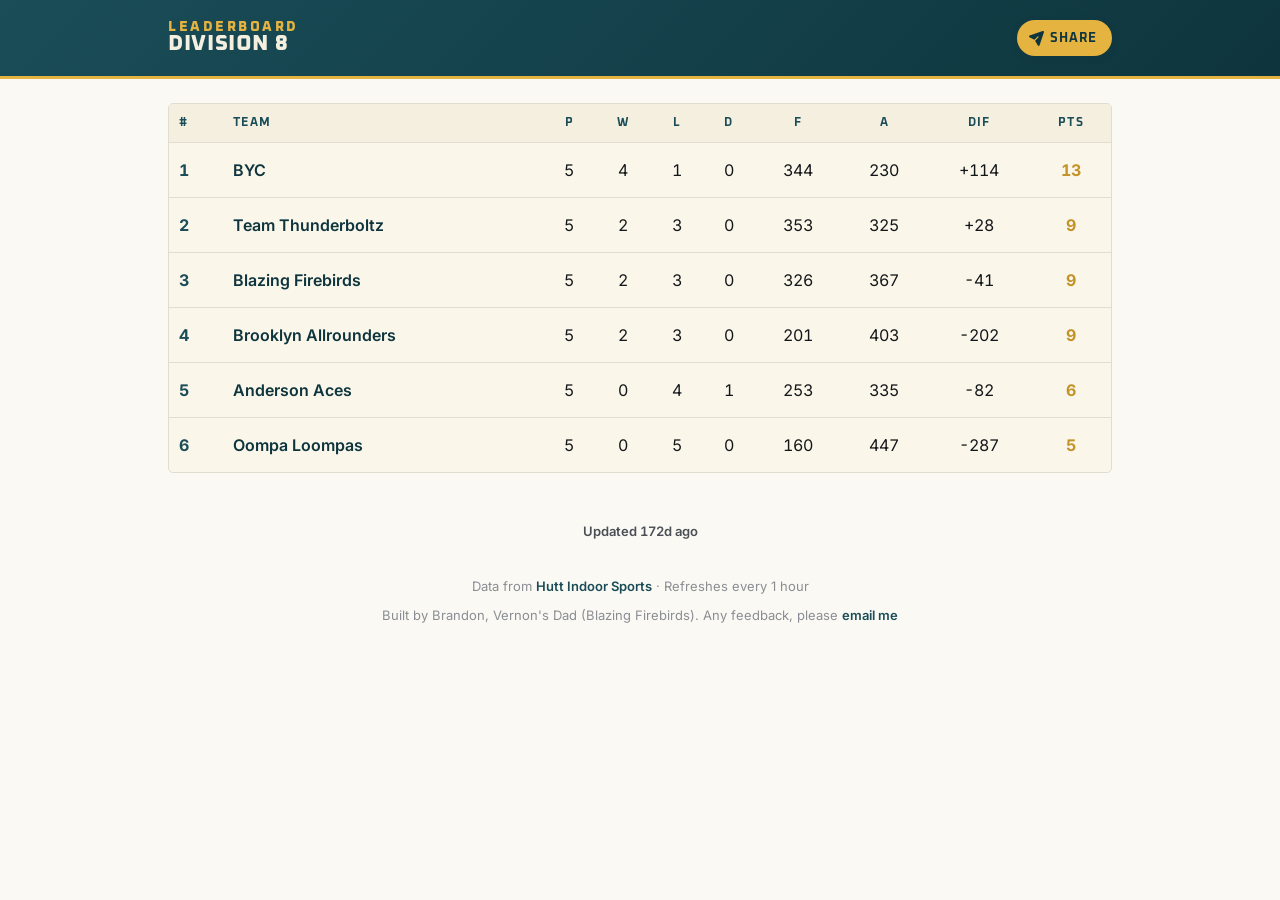
<file: index.html>
<!DOCTYPE html>
<html lang="en">
<head>
  <meta charset="UTF-8">
  <meta name="viewport" content="width=device-width, initial-scale=1, viewport-fit=cover">
  <meta name="robots" content="noindex, nofollow">
  <meta name="theme-color" content="#1A4D58">
  <title>Yorker</title>

  <!-- Google Analytics (GA4). Async; the inline stub queues gtag() calls in
       dataLayer, so calls made before the script arrives (or when an
       ad-blocker eats it) are safe no-ops. send_page_view is OFF — the hash
       router in app.js sends a virtual page_view per route instead, so GA
       sees clean per-screen paths (/standings, /player/vernon, /match/12345)
       rather than one undifferentiated index.html entry. -->
  <script async src="https://www.googletagmanager.com/gtag/js?id=G-W41MB519P8"></script>
  <script>
    window.dataLayer = window.dataLayer || [];
    function gtag(){dataLayer.push(arguments);}
    gtag('js', new Date());
    gtag('config', 'G-W41MB519P8', { send_page_view: false });
  </script>

  <!-- Link-preview card. Read by iMessage / WhatsApp / Slack / etc., which
       fetch the base URL only: they ignore the #hash and don't run our JS, so
       this is ONE static card shared by every link. The page-specific title
       (player name, "Team A vs Team B", etc.) travels in the share text that
       app.js sets when the share button is tapped. -->
  <meta property="og:type" content="website">
  <meta property="og:site_name" content="Yorker">
  <meta property="og:title" content="Yorker — Indoor Cricket">
  <meta property="og:description" content="Live fixtures, results, the Division 8 ladder and player stats — Hutt Indoor Sports.">
  <meta property="og:image" content="https://yorker.app/og-image.png">
  <meta property="og:image:width" content="1200">
  <meta property="og:image:height" content="1200">
  <meta property="og:image:alt" content="Yorker — a gold cricket ball on a teal tile">
  <meta property="og:url" content="https://yorker.app/">
  <meta name="twitter:card" content="summary">
  <meta name="twitter:title" content="Yorker — Indoor Cricket">
  <meta name="twitter:description" content="Live fixtures, results, the Division 8 ladder and player stats — Hutt Indoor Sports.">
  <meta name="twitter:image" content="https://yorker.app/og-image.png">

  <!-- PWA -->
  <link rel="manifest" href="manifest.webmanifest">
  <link rel="icon" type="image/svg+xml" href="icon.svg">
  <link rel="apple-touch-icon" href="icon.svg">
  <meta name="apple-mobile-web-app-capable" content="yes">
  <meta name="apple-mobile-web-app-status-bar-style" content="black-translucent">
  <meta name="apple-mobile-web-app-title" content="Yorker">
  <meta name="mobile-web-app-capable" content="yes">

  <!-- iOS PWA launch screens: a centred gold ball on brand teal (matching the
       app icon) so the installed app's launch screen is branded instead of a
       blank white frame. One PNG per iPhone resolution (portrait); generated by
       assets/gen-splash.js. -->
  <link rel="apple-touch-startup-image" media="(device-width: 375px) and (device-height: 667px) and (-webkit-device-pixel-ratio: 2) and (orientation: portrait)" href="splash/apple-splash-750-1334.png">
  <link rel="apple-touch-startup-image" media="(device-width: 414px) and (device-height: 736px) and (-webkit-device-pixel-ratio: 3) and (orientation: portrait)" href="splash/apple-splash-1242-2208.png">
  <link rel="apple-touch-startup-image" media="(device-width: 375px) and (device-height: 812px) and (-webkit-device-pixel-ratio: 3) and (orientation: portrait)" href="splash/apple-splash-1125-2436.png">
  <link rel="apple-touch-startup-image" media="(device-width: 414px) and (device-height: 896px) and (-webkit-device-pixel-ratio: 2) and (orientation: portrait)" href="splash/apple-splash-828-1792.png">
  <link rel="apple-touch-startup-image" media="(device-width: 414px) and (device-height: 896px) and (-webkit-device-pixel-ratio: 3) and (orientation: portrait)" href="splash/apple-splash-1242-2688.png">
  <link rel="apple-touch-startup-image" media="(device-width: 390px) and (device-height: 844px) and (-webkit-device-pixel-ratio: 3) and (orientation: portrait)" href="splash/apple-splash-1170-2532.png">
  <link rel="apple-touch-startup-image" media="(device-width: 428px) and (device-height: 926px) and (-webkit-device-pixel-ratio: 3) and (orientation: portrait)" href="splash/apple-splash-1284-2778.png">
  <link rel="apple-touch-startup-image" media="(device-width: 393px) and (device-height: 852px) and (-webkit-device-pixel-ratio: 3) and (orientation: portrait)" href="splash/apple-splash-1179-2556.png">
  <link rel="apple-touch-startup-image" media="(device-width: 430px) and (device-height: 932px) and (-webkit-device-pixel-ratio: 3) and (orientation: portrait)" href="splash/apple-splash-1290-2796.png">
  <link rel="apple-touch-startup-image" media="(device-width: 402px) and (device-height: 874px) and (-webkit-device-pixel-ratio: 3) and (orientation: portrait)" href="splash/apple-splash-1206-2622.png">
  <link rel="apple-touch-startup-image" media="(device-width: 440px) and (device-height: 956px) and (-webkit-device-pixel-ratio: 3) and (orientation: portrait)" href="splash/apple-splash-1320-2868.png">

  <link rel="preconnect" href="https://fonts.googleapis.com">
  <link rel="preconnect" href="https://fonts.gstatic.com" crossorigin>
  <!-- Load web fonts WITHOUT blocking first paint. The cross-origin Fonts CSS
       isn't in the service-worker cache, so as a render-blocking <link> it had to
       be fetched from the network before the first paint — that's the ~1s white
       screen on a PWA cold launch. media="print" makes it non-blocking; onload
       flips it to all. The page paints instantly in the system-font fallback and
       Oxanium/Inter swap in (font-display:swap). -->
  <link rel="stylesheet" media="print" onload="this.media='all'"
        href="https://fonts.googleapis.com/css2?family=Oxanium:wght@500;600;700;800&family=Inter:wght@400;500;600;700&display=swap">
  <noscript>
    <link rel="stylesheet"
          href="https://fonts.googleapis.com/css2?family=Oxanium:wght@500;600;700;800&family=Inter:wght@400;500;600;700&display=swap">
  </noscript>
  <!-- Mark the installed standalone PWA before first paint so style.css can give
       the locked app-shell the full-screen height. Without this the shell stops
       at the iOS home-indicator inset and the body background paints a cream band
       there. iOS never matches @media(display-mode:standalone), so
       navigator.standalone is the reliable signal. -->
  <script>
    if(navigator.standalone===true||matchMedia('(display-mode: standalone)').matches){
      document.documentElement.classList.add('pwa-standalone');
      // Preload the exact startup PNG for this device. The overlay uses it as its
      // background-image so the iOS cross-dissolve blends two pixel-identical images
      // → no ghost. PNG filename mirrors assets/gen-splash.js: W×H in physical px.
      var _dpr=window.devicePixelRatio||1;
      var _splashSrc='splash/apple-splash-'+Math.round(screen.width*_dpr)+'-'+Math.round(screen.height*_dpr)+'.png';
      var _pl=document.createElement('link');_pl.rel='preload';_pl.as='image';_pl.href=_splashSrc;
      document.head.appendChild(_pl);
      window._splashSrc=_splashSrc;
    }
  </script>
  <!-- Critical first-paint colours so a PWA cold launch shows the branded shell
       (teal header on cream) the instant the WebView paints — not a white flash —
       even before style.css applies. style.css then takes over with the full
       gradient/layout. -->
  <style>
    html, body { margin: 0; background: #FBF9F3; }
    .header { background: #1A4D58; }
    /* In-app launch splash — installed PWA only. Picks up seamlessly from the
       native iOS launch image (gold ball on teal), holds ~2s, then a small
       script fades it out to reveal the app. Hidden entirely in a browser.
       The head script preloads the exact startup PNG for this device and sets
       it as background-image so the iOS cross-dissolve blends two pixel-identical
       images → zero ghost. The CSS gradient + inline SVG are fallback for any
       device size not covered by a PNG.
       Explicit width/height over-constrain inset:0 (right/bottom ignored, CSS2
       §10.3.7) because in iOS standalone the fixed ICB can stop short of the
       physical screen — 100vh is the full screen (same fix as the app shell). */
    #splash { position: fixed; inset: 0; width: 100vw; height: 100vh; z-index: 9999; display: none;
      background: radial-gradient(circle 95vw at 50% 46%, #16474F 0%, #0E353D 100%);
      background-size: cover; background-position: center;
      transition: opacity 0.6s ease; }
    html.pwa-standalone #splash { display: block; }
    #splash svg { position: absolute; left: 50%; top: 46%; transform: translate(-50%, -50%);
      width: 34.5%; max-width: 240px; height: auto; }
    #splash.is-hidden { opacity: 0; pointer-events: none; }
  </style>
  <link rel="stylesheet" href="style.css">
</head>
<body>
  <div id="splash" aria-hidden="true">
    <svg viewBox="0 0 91 91" xmlns="http://www.w3.org/2000/svg">
      <defs>
        <radialGradient id="splashBall" cx="0.36" cy="0.3" r="0.85">
          <stop offset="0" stop-color="#F9DA72"/>
          <stop offset="0.55" stop-color="#E5B340"/>
          <stop offset="1" stop-color="#B9831D"/>
        </radialGradient>
      </defs>
      <path fill="url(#splashBall)" fill-rule="evenodd" clip-rule="evenodd" d="M84.7274 23.1063C63.6884 42.5513 44.1924 63.6263 26.2234 86.3173C42.9574 94.0595 63.4574 91.0361 77.2464 77.247C91.9064 62.591 94.3989 40.3453 84.7274 23.1063ZM78.2899 14.3211C55.9779 33.8291 34.6609 56.8831 17.0279 80.6331C19.0474 82.2464 21.1763 83.6604 23.3795 84.8792C41.6915 61.6992 61.5865 40.1952 83.0705 20.3872C82.715 19.8442 82.3439 19.3091 81.9611 18.7778C81.4181 19.2504 80.8791 19.727 80.3361 20.2075C79.6916 20.7817 78.7033 20.7192 78.133 20.0747C77.5627 19.4301 77.6213 18.4458 78.2658 17.8716C78.8557 17.3481 79.4494 16.8247 80.0431 16.3052C79.4845 15.6333 78.8954 14.9696 78.2899 14.3211ZM22.7899 77.3371C22.1532 78.1691 21.5165 78.9973 20.8876 79.8293C20.3681 80.5168 20.5009 81.4973 21.1884 82.0168C21.8759 82.5363 22.8564 82.3996 23.3759 81.7121C24.0009 80.8879 24.6298 80.0637 25.2626 79.2433C25.786 78.5597 25.661 77.5792 24.9774 77.0558C24.2977 76.5284 23.3133 76.6574 22.7899 77.3371ZM70.0709 7.39907C47.6609 26.3291 26.8009 49.0241 9.4419 72.8791L9.42237 72.9064C10.5904 74.4142 11.8638 75.8634 13.2466 77.2462C13.7075 77.7072 14.1763 78.1564 14.6528 78.5939C32.3478 54.7929 53.7118 31.6879 76.0748 12.1099C75.6021 11.6724 75.1177 11.2427 74.6295 10.8247C74.5396 11.0708 74.3873 11.2974 74.1724 11.4771C73.3834 12.145 72.5982 12.8169 71.8091 13.4927C71.1568 14.0552 70.1724 13.9809 69.6099 13.3286C69.0474 12.6763 69.1217 11.6919 69.774 11.1294C70.567 10.4458 71.3638 9.7661 72.1607 9.0942C72.2115 9.05123 72.2623 9.01217 72.3209 8.97311C71.5826 8.42233 70.8326 7.89907 70.0709 7.39907ZM14.3329 70.6331C13.7079 71.469 13.0829 72.3089 12.4618 73.1487C11.9501 73.8401 12.0985 74.8206 12.7899 75.3284C13.4852 75.8401 14.4618 75.6956 14.9735 75.0003C15.5868 74.1682 16.2079 73.3361 16.829 72.508C17.3486 71.8166 17.2079 70.8401 16.5165 70.3245C15.829 69.8049 14.8485 69.9456 14.3329 70.6331ZM28.6059 69.9573C27.9497 70.7698 27.2973 71.5862 26.6489 72.4026C26.1137 73.0745 26.227 74.0588 26.8989 74.594C27.5747 75.1292 28.5591 75.0159 29.0942 74.344C29.7387 73.5315 30.3833 72.7229 31.0356 71.9182C31.5786 71.2463 31.4692 70.262 30.8012 69.7229C30.1294 69.1799 29.1489 69.2854 28.6059 69.9573ZM7.5079 70.2346C24.6879 46.7616 45.2149 24.4296 67.2539 5.69163C50.0349 -3.89037 27.8669 -1.37477 13.2459 13.2463C-2.2341 28.7263 -4.1448 52.6646 7.5079 70.2346ZM20.0699 63.1838C19.4215 64.0041 18.7769 64.8283 18.1363 65.6526C17.609 66.3323 17.7301 67.3128 18.4097 67.8401C19.0933 68.3714 20.0738 68.2464 20.6011 67.5667C21.2379 66.7503 21.8745 65.9339 22.5191 65.1175C23.0504 64.4417 22.9371 63.4613 22.2613 62.9261C21.5856 62.3948 20.6011 62.5081 20.0699 63.1838ZM34.5859 62.7073C33.914 63.5081 33.2421 64.3089 32.5742 65.1096C32.0234 65.7697 32.1133 66.7541 32.7773 67.3049C33.4414 67.8557 34.4257 67.7658 34.9765 67.1018C35.6367 66.3088 36.3046 65.512 36.9726 64.719C37.5273 64.0627 37.4453 63.0745 36.7851 62.5198C36.1289 61.9651 35.1406 62.0471 34.5859 62.7073ZM25.9843 55.8792C25.3163 56.6839 24.6523 57.4886 23.9921 58.2972C23.4491 58.9651 23.5468 59.9495 24.2148 60.4925C24.8827 61.0393 25.8632 60.9378 26.4101 60.2698C27.0663 59.469 27.7226 58.6682 28.3867 57.8714C28.9374 57.2074 28.8437 56.223 28.1796 55.6722C27.5195 55.1214 26.5351 55.2151 25.9843 55.8792ZM40.7223 55.5901C40.0348 56.3753 39.3434 57.1604 38.6598 57.9495C38.0973 58.598 38.1637 59.5862 38.8161 60.1487C39.4645 60.7151 40.4528 60.6448 41.0153 59.9964C41.6949 59.2151 42.3786 58.4339 43.0661 57.6526C43.6364 57.008 43.5739 56.0237 42.9254 55.4534C42.277 54.8831 41.2926 54.9456 40.7223 55.5901ZM32.0739 48.719C31.3864 49.5042 30.7028 50.2932 30.027 51.0862C29.4645 51.7425 29.5387 52.7268 30.195 53.2893C30.8473 53.8479 31.8356 53.7737 32.3942 53.1213C33.07 52.3323 33.7458 51.551 34.4294 50.7658C34.9919 50.1174 34.9255 49.1291 34.277 48.5666C33.6247 48.0002 32.6403 48.0667 32.0739 48.719ZM47.0119 48.6096C46.3049 49.3753 45.6017 50.1487 44.8986 50.9221C44.3205 51.5589 44.3674 52.5471 45.0041 53.1252C45.6447 53.7034 46.633 53.6565 47.2111 53.0198C47.9064 52.2502 48.6056 51.4846 49.3088 50.719C49.8908 50.0862 49.8478 49.0979 49.215 48.5159C48.5822 47.9339 47.5939 47.9729 47.0119 48.6096ZM53.4455 41.7619C52.7228 42.5119 52.0002 43.2697 51.2853 44.0275C50.6916 44.6525 50.7189 45.6408 51.3439 46.2345C51.9689 46.8244 52.9572 46.797 53.5509 46.172C54.2618 45.4181 54.9806 44.6681 55.6954 43.922C56.2931 43.297 56.2735 42.3126 55.6524 41.715C55.0274 41.1174 54.0392 41.1408 53.4455 41.7619ZM38.3365 41.7033C37.6295 42.4768 36.9303 43.2502 36.231 44.0236C35.6529 44.6643 35.7037 45.6525 36.3482 46.2306C36.9849 46.8049 37.9732 46.7541 38.5513 46.1134C39.2427 45.3439 39.938 44.5744 40.6372 43.8088C41.2192 43.1759 41.1763 42.1876 40.5395 41.6056C39.9028 41.0236 38.9146 41.0705 38.3365 41.7033ZM60.0245 35.051C59.2862 35.7893 58.5479 36.5276 57.8136 37.2698C57.2081 37.8831 57.2159 38.8714 57.8292 39.4768C58.4425 40.0822 59.4308 40.0745 60.0362 39.4651C60.7628 38.7268 61.4932 37.9924 62.2276 37.2581C62.837 36.6527 62.837 35.6604 62.2315 35.0511C61.6222 34.4417 60.6338 34.4417 60.0245 35.051ZM44.7665 34.844C44.0399 35.5979 43.3212 36.3557 42.6063 37.1135C42.0126 37.7385 42.0399 38.7307 42.6649 39.3205C43.2938 39.9143 44.2821 39.883 44.8719 39.258C45.5828 38.5041 46.2977 37.7541 47.0164 37.008C47.6141 36.3869 47.5945 35.3986 46.9734 34.801C46.3523 34.2073 45.3602 34.2229 44.7665 34.844ZM66.7435 28.4846C65.9896 29.2034 65.2396 29.9299 64.4896 30.6565C63.8724 31.2581 63.8568 32.2424 64.4544 32.8635C65.056 33.4807 66.0442 33.4963 66.6614 32.8948C67.4075 32.1721 68.1536 31.4534 68.8997 30.7386C69.5247 30.1448 69.5443 29.1566 68.9505 28.5316C68.3568 27.9105 67.3685 27.887 66.7435 28.4846ZM51.3645 28.1487C50.6223 28.8831 49.8801 29.6214 49.1457 30.3635C48.5402 30.9728 48.5441 31.9612 49.1535 32.5666C49.7629 33.176 50.7551 33.172 51.3605 32.5588C52.091 31.8244 52.8214 31.094 53.5597 30.3635C54.173 29.758 54.1769 28.7697 53.5714 28.1565C52.9621 27.5432 51.9777 27.5393 51.3645 28.1487ZM73.6105 22.0628C72.841 22.7698 72.0714 23.4769 71.3058 24.1878C70.673 24.7737 70.6378 25.762 71.2238 26.3948C71.8097 27.0237 72.798 27.0627 73.4269 26.4729C74.1886 25.7698 74.9503 25.0667 75.716 24.3713C76.3527 23.7854 76.3957 22.801 75.8136 22.1643C75.2355 21.5276 74.2433 21.4846 73.6105 22.0628ZM58.1265 21.6175C57.3687 22.3323 56.6109 23.0511 55.8531 23.7737C55.232 24.3713 55.2125 25.3596 55.8062 25.9807C56.4 26.6018 57.3921 26.6252 58.0132 26.0275C58.7632 25.3127 59.5132 24.5978 60.2671 23.8869C60.896 23.2971 60.9234 22.3088 60.3335 21.6838C59.7437 21.0549 58.7554 21.0237 58.1265 21.6175ZM65.0601 15.262C64.2828 15.9573 63.5054 16.6565 62.7281 17.3597C62.0914 17.9378 62.0445 18.9261 62.6265 19.5628C63.2047 20.1995 64.1929 20.2463 64.8296 19.6682C65.5953 18.9729 66.3648 18.2776 67.1382 17.5901C67.7828 17.0159 67.8375 16.0276 67.2632 15.387C66.689 14.7425 65.7046 14.6877 65.0601 15.262Z"/>
    </svg>
  </div>
  <script>
    // Hold the launch splash ~2s, then fade it out to reveal the app. It's
    // display:none in a browser (installed PWA only), so this no-ops there.
    (function () {
      var s = document.getElementById("splash");
      if (!s) return;
      // If the head script found a matching startup PNG, use it as background so
      // the iOS cross-dissolve blends two identical images → no ghost double-ball.
      if (window._splashSrc) {
        s.style.backgroundImage = 'url(' + window._splashSrc + ')';
        var svg = s.querySelector('svg');
        if (svg) svg.style.display = 'none';
      }
      setTimeout(function () {
        s.classList.add("is-hidden");
        setTimeout(function () { s.style.display = "none"; }, 700);
      }, 2000);
    })();
  </script>
  <header class="header">
    <div class="header__inner">
      <a href="#" class="brand" aria-label="Blazing Firebirds home" draggable="false">
        <span class="brand-text" id="brand-text">
          <span class="brand-text__top">Blazing</span>
          <span class="brand-text__bottom">Firebirds</span>
        </span>
      </a>
      <button type="button" class="share-btn" id="share-btn" aria-label="Share this page" title="Share this page">
        <svg class="share-btn__icon" viewBox="0 0 110 110" fill="currentColor" aria-hidden="true">
          <path d="M100.576 0.371223C106.049 -1.45252 111.254 3.75314 109.43 9.22525L77.5008 105.014C75.5784 110.782 67.7227 111.525 64.7522 106.221L44.8275 70.6406L69.3146 46.1536C70.8767 44.5915 70.8767 42.0589 69.3146 40.4968C67.7524 38.935 65.2197 38.9348 63.6577 40.4968L39.1734 64.981L3.58057 45.0495C-1.7238 42.079 -0.979866 34.2233 4.78762 32.3008L100.576 0.371223Z"/>
        </svg>
        <span class="share-btn__label">Share</span>
      </button>
    </div>
  </header>

  <div class="scroll-pane">
    <main id="app" class="app">
      <div class="loading">Loading squad data…</div>
    </main>

    <footer class="footer">
      <div class="footer-updated" id="meta-strip" aria-live="polite"></div>
      <p>Data from <a href="https://hutt.spawtz.com/" target="_blank" rel="noopener">Hutt Indoor Sports</a> · Refreshes every 1 hour</p>
      <p class="footer-fineprint">Built by Brandon, Vernon's Dad (Blazing Firebirds). <span class="footer-long">Any feedback, please <a href="mailto:buzzofnz@gmail.com?subject=Blazing%20Firebirds%20App%20Feedback" target="_blank" rel="noopener">email me</a></span><span class="footer-short">Any feedback, please <a href="mailto:buzzofnz@gmail.com?subject=Blazing%20Firebirds%20App%20Feedback" target="_blank" rel="noopener">email me</a></span></p>
    </footer>
  </div>

  <script src="app.js"></script>
  <script>
    if ("serviceWorker" in navigator) {
      window.addEventListener("load", () => {
        navigator.serviceWorker.register("sw.js").catch(console.error);
      });
    }
  </script>
</body>
</html>
</file>
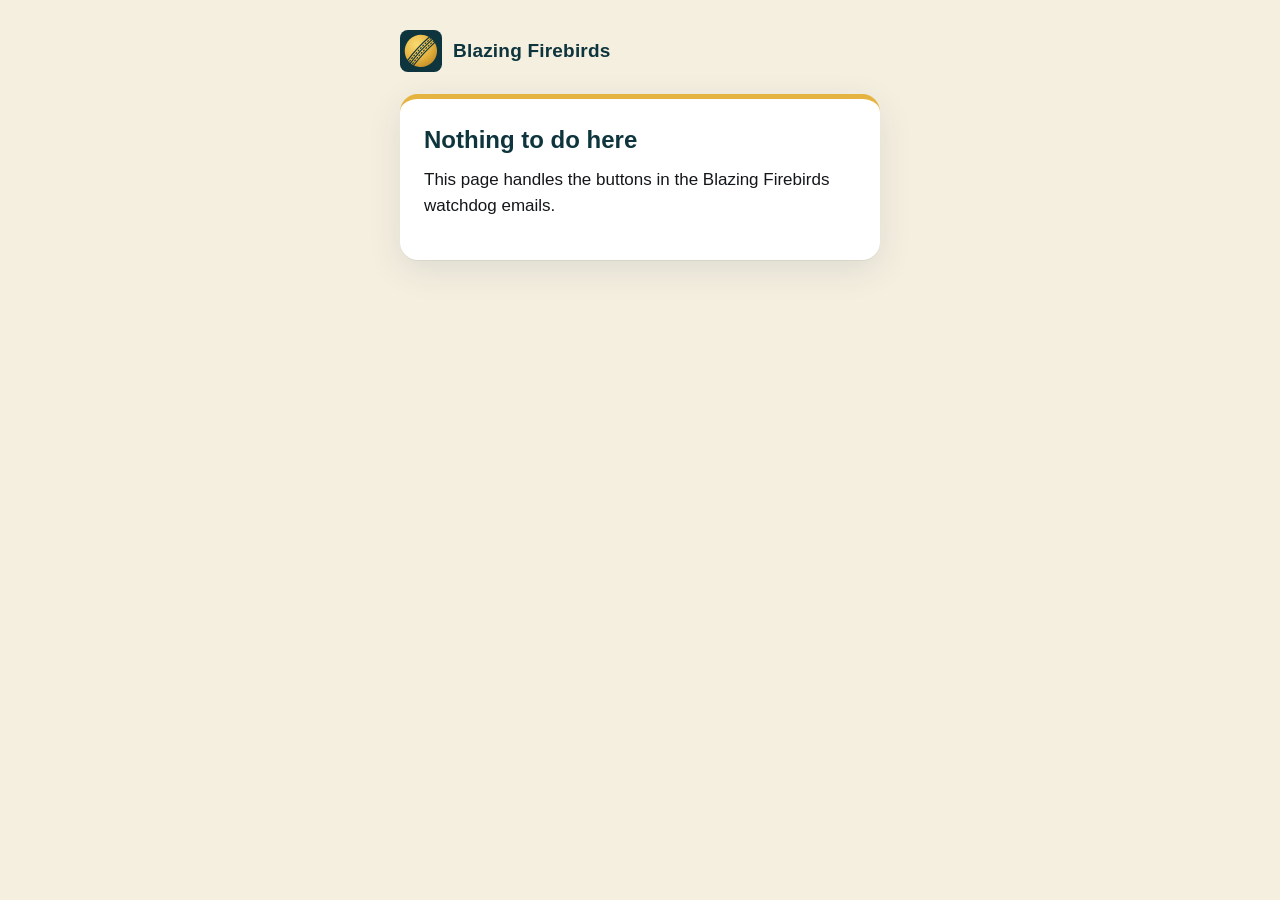
<file: approve.html>
<!DOCTYPE html>
<html lang="en">
<head>
  <meta charset="utf-8">
  <meta name="viewport" content="width=device-width, initial-scale=1">
  <meta name="robots" content="noindex">
  <title>Blazing Firebirds</title>
  <style>
    :root {
      --gold: #E5B340; --gold-deep: #C49327;
      --teal: #1A4D58; --teal-deep: #0E353D;
      --cream: #F5EFE0; --cream-warm: #FAF6EA;
      --ink: #14171A; --ink-soft: #4A4F56; --red: #C8392E;
    }
    * { box-sizing: border-box; }
    html, body { margin: 0; }
    body {
      font-family: -apple-system, BlinkMacSystemFont, "Segoe UI", Roboto, Helvetica, Arial, sans-serif;
      background: var(--cream); color: var(--ink); line-height: 1.55;
      -webkit-font-smoothing: antialiased;
    }
    .wrap { max-width: 520px; margin: 0 auto; padding: 30px 20px 60px; }
    .brand { display: flex; align-items: center; gap: 11px; margin-bottom: 22px; }
    .brand img { width: 42px; height: 42px; display: block; }
    .brand span { font-weight: 800; font-size: 19px; color: var(--teal-deep); letter-spacing: .2px; }
    .card {
      background: #fff; border-radius: 18px; padding: 26px 24px;
      box-shadow: 0 1px 0 rgba(0,0,0,.05), 0 10px 34px rgba(14,53,61,.10);
      border-top: 5px solid var(--gold);
    }
    h1 { font-size: 24px; line-height: 1.25; margin: 0 0 12px; color: var(--teal-deep); }
    p { font-size: 17px; margin: 0 0 14px; }
    .muted { color: var(--ink-soft); font-size: 14px; }
    .btn {
      display: block; width: 100%; max-width: 380px; margin: 24px auto 0;
      padding: 18px 20px; border: 0; border-radius: 13px;
      font-size: 18px; font-weight: 800; text-align: center; cursor: pointer;
      font-family: inherit;
    }
    .btn.go { background: var(--gold); color: var(--ink); }
    .btn.go:active { background: var(--gold-deep); }
    .btn.neutral { background: #ECE7DA; color: var(--ink); }
    .btn:disabled { opacity: .6; }
    .check { font-size: 40px; line-height: 1; color: var(--teal); margin-bottom: 6px; }
    .hidden { display: none; }
  </style>
</head>
<body>
  <div class="wrap">
    <div class="brand"><img src="icon.svg" alt=""><span>Blazing Firebirds</span></div>
    <div class="card">
      <div id="prompt">
        <h1 id="title">…</h1>
        <p id="body">…</p>
        <button class="btn go" id="actionBtn" type="button">…</button>
        <p class="muted" id="hint" style="text-align:center;margin-top:16px;">Didn’t mean to? Just close this page — nothing happens.</p>
      </div>
      <div id="done" class="hidden">
        <div class="check">✓</div>
        <h1 id="doneTitle">…</h1>
        <p id="doneBody">…</p>
      </div>
    </div>
  </div>

  <script>
    // The dashboard's webhook (same /exec the app already uses). The approve
    // action is authorised by the single-use token in the link, not a secret,
    // so it's safe to call from here. We fire it no-cors (the response is opaque)
    // — the "fixed and back up" email is the definitive confirmation.
    var EXEC = "https://script.google.com/macros/s/AKfycbyHf7RsP-jZZdI4eOqV3Bw-Egk85mULHw4Kr_32xzH3wLiF6gC1A-yQGl93QcdZPpk10Q/exec";
    var q = new URLSearchParams(location.search);
    var token = q.get("token") || "";
    var doParam = (q.get("do") || "approve").toLowerCase();

    var COPY = {
      approve: {
        title: "Approve the fix?",
        body: "This deploys the fix and restarts your Blazing Firebirds dashboard.",
        btn: "Yes, deploy it ✓", btnClass: "go", action: "confirm_approve",
        doneTitle: "Approved — thank you!",
        doneBody: "A confirmation email — “fixed and back up” — is on its way to you. You can close this page."
      },
      hold: {
        title: "Keep it paused?",
        body: "No changes will be made — the dashboard stays safely paused on the last good scores.",
        btn: "Yes, keep paused", btnClass: "neutral", action: "hold",
        doneTitle: "Kept paused",
        doneBody: "Nothing was changed. Re-open the email and tap Approve whenever you’re ready."
      },
      reject: {
        title: "Discard this fix?",
        body: "The proposed fix will be set aside and the dashboard stays paused. Claude will take another look.",
        btn: "Yes, discard it", btnClass: "neutral", action: "reject",
        doneTitle: "Discarded",
        doneBody: "The fix has been set aside and the dashboard stays paused. Claude will rethink it."
      }
    };
    var c = COPY[doParam] || COPY.approve;
    var $ = function (id) { return document.getElementById(id); };

    if (!token) {
      $("title").textContent = "Nothing to do here";
      $("body").textContent = "This page handles the buttons in the Blazing Firebirds watchdog emails.";
      $("actionBtn").classList.add("hidden");
      $("hint").classList.add("hidden");
    } else {
      $("title").textContent = c.title;
      $("body").textContent = c.body;
      var btn = $("actionBtn");
      btn.textContent = c.btn;
      btn.className = "btn " + c.btnClass;
      btn.addEventListener("click", function () {
        btn.disabled = true;
        btn.textContent = "Working…";
        var url = EXEC + "?action=" + encodeURIComponent(c.action) + "&token=" + encodeURIComponent(token);
        // Side effect (state change + confirmation email) happens server-side
        // regardless of the opaque response, so resolve either way.
        fetch(url, { mode: "no-cors" }).then(finish, finish);
        function finish() {
          $("prompt").classList.add("hidden");
          $("doneTitle").textContent = c.doneTitle;
          $("doneBody").textContent = c.doneBody;
          $("done").classList.remove("hidden");
        }
      });
    }
  </script>
</body>
</html>
</file>
<file: style.css>
/* === Yorker dashboard ===
   Palette from Vernon's kit: vibrant gold + deep petrol teal + cream.
*/

:root {
  --gold: #E5B340;
  --gold-bright: #F2C13E;
  --gold-deep: #C49327;
  --teal: #1A4D58;
  --teal-deep: #0E353D;
  --teal-soft: #2A6A77;
  --cream: #F5EFE0;
  --cream-warm: #FAF6EA;
  --paper: #FBF9F3;
  --ink: #14171A;
  --ink-soft: #4A4F56;
  --muted: #8A8E94;
  --line: #E1DDD0;
  --red: #C8392E;
  --green: #4A9D67;
  --shadow-sm: 0 1px 2px rgba(14, 53, 61, 0.06), 0 2px 6px rgba(14, 53, 61, 0.04);
  --shadow-md: 0 4px 12px rgba(14, 53, 61, 0.08), 0 12px 28px rgba(14, 53, 61, 0.06);
  --shadow-lg: 0 20px 50px rgba(14, 53, 61, 0.18);
  --radius: 5px;
  --radius-lg: 5px;

  --font-display: "Oxanium", system-ui, -apple-system, sans-serif;
  --font-body: "Inter", system-ui, -apple-system, "Segoe UI", Roboto, sans-serif;
}

* { box-sizing: border-box; }

html, body {
  margin: 0;
  padding: 0;
  height: 100%;
  background: var(--paper);
  color: var(--ink);
  font-family: var(--font-body);
  font-size: 16px;
  line-height: 1.5;
  -webkit-font-smoothing: antialiased;
  text-rendering: optimizeLegibility;
}

/* App-shell: lock the document so it never scrolls or rubber-bands as a whole
   (which is what exposed the background band above the static header / below
   the footer). The header is a fixed flex item; all content lives in
   .scroll-pane, which is the single scroller and bounces nicely at its own
   edges — revealing its own cream background, so nothing peeks past the
   header/footer. Applies to the website, the installed PWA, and the native
   app alike. */
body {
  display: flex;
  flex-direction: column;
  /* Height of the locked app-shell. The two surfaces need DIFFERENT heights and
     no single viewport unit satisfies both — verified on a real iOS standalone
     PWA *and* mobile Safari in the iOS simulator:
       • mobile Safari — the document never scrolls (overflow:hidden), so the
         bottom toolbar never collapses. 100vh/100lvh resolve to the LARGE
         (toolbar-hidden) height and strand the footer behind the toolbar; 100dvh
         is the visible height, so content ends at the toolbar's top edge.
       • installed standalone PWA — a viewport unit (dvh/svh) stops at the
         home-indicator inset, ~34px SHORT of the physical screen. The body then
         paints its OWN background in that uncovered strip → a cream band pinned
         to the bottom that content scrolls under ("the block the same colour as
         the background"). 100vh = the full screen, so content covers the strip
         and the footer's safe-area padding keeps its text above the indicator
         (see the html.pwa-standalone rule below).
     So: 100dvh in a browser, 100vh in the installed PWA. iOS never matches
     @media(display-mode:standalone), so the PWA case is gated by a class a tiny
     <head> script adds from navigator.standalone. height:100% (html,body above)
     is the pre-dvh fallback. */
  height: 100dvh;
  overflow: hidden;
  /* App-like feel: text isn't selectable anywhere, so tapping/long-pressing
     never highlights text or pops the iOS copy menu. Selection and tapping are
     independent — every link, button and tap target still works exactly the
     same (they're click-driven). Inputs are re-enabled below. */
  -webkit-user-select: none;
  user-select: none;
  -webkit-touch-callout: none;
}
/* Keep any text field editable/selectable (none today, but future-proof). */
input, textarea, [contenteditable="true"] {
  -webkit-user-select: text;
  user-select: text;
}

/* Installed standalone PWA only: fill the full physical screen so the body's
   background can't paint a band in the home-indicator strip. See body comment. */
html.pwa-standalone body { height: 100vh; }

.scroll-pane {
  flex: 1 1 auto;
  /* Force the flex scroller's minimum size to 0 so it shrinks to the available
     space and scrolls internally. Without this, iOS Safari/WKWebView treats the
     default min-height:auto as min-content, expands the pane to its full content
     height, and body's overflow:hidden clips everything below the fold — exposing
     the cream body background as a "solid block" at the bottom that content
     appears to scroll behind. Desktop Chromium already behaves as if this is 0
     (the overflow→auto-min-0 rule); iOS is inconsistent, so we set it explicitly. */
  min-height: 0;
  overflow-y: auto;
  -webkit-overflow-scrolling: touch;
  background: var(--paper);
}

/* Disable iOS double-tap-to-zoom. Applied to every element because iOS Safari
   doesn't reliably inherit touch-action from html/body — it has to live on
   the element actually being tapped. Pinch-zoom still works. */
*,
*::before,
*::after {
  touch-action: manipulation;
}

a {
  color: inherit;
  text-decoration: none;
}

/* --- Header ---------------------------------------------------------- */

.header {
  flex: 0 0 auto;
  z-index: 10;
  background: linear-gradient(135deg, var(--teal) 0%, var(--teal-deep) 100%);
  color: var(--cream);
  padding: 20px 0;
  /* Extend the teal background up under the iOS status bar / notch when
     installed as a PWA. env() falls back to 0 on browsers that don't
     report a safe area. The horizontal content gutter lives on .header__inner
     so the brand + meta align with the centred .app column; only the notch
     safe-area inset sits on the bar itself. */
  padding-top: calc(20px + env(safe-area-inset-top));
  padding-left: env(safe-area-inset-left);
  padding-right: env(safe-area-inset-right);
  border-bottom: 3px solid var(--gold);
}

/* Constrain the header's content to the same centred column as .app (max-width
   980px + matching 18px gutter) so the brand and meta strip line up vertically
   with the page content instead of stretching to the browser edges. The teal
   bar itself still spans full width. */
.header__inner {
  max-width: 980px;
  margin: 0 auto;
  padding: 0 18px;
  display: flex;
  align-items: center;
  justify-content: space-between;
  gap: 16px;
}

.brand {
  display: flex;
  align-items: center;
  gap: 0;
  color: var(--cream);
  transition: opacity 0.2s ease;
  /* Kill the iOS long-press artifacts on the wordmark: the white rounded
     "lift platter" iOS drags a link onto, plus the tap-highlight box and the
     link-preview/copy callout — all of which pop on a press-and-hold (the
     hidden analytics toggle is a long-press, so this is hit every time). Not a
     hover state — these are touch press-and-hold UI. The drag-lift is the
     stubborn one: touch-callout alone doesn't stop it, so user-drag must be
     disabled on the anchor AND its inner spans. */
  -webkit-tap-highlight-color: transparent;
  -webkit-touch-callout: none;
  -webkit-user-select: none;
  user-select: none;
  -webkit-user-drag: none;
}
.brand * {
  -webkit-touch-callout: none;
  -webkit-user-select: none;
  user-select: none;
  -webkit-user-drag: none;
  -webkit-tap-highlight-color: transparent;
}
.brand:hover { opacity: 0.85; }
/* When the banner has no home target (the leaderboard), it's plain text — drop
   the link affordance. */
.brand--static { cursor: default; }
.brand--static:hover { opacity: 1; }

.brand-text {
  display: flex;
  flex-direction: column;
  line-height: 0.95;
  font-family: var(--font-display);
  font-weight: 800;
  letter-spacing: 0.04em;
}
.brand-text__top {
  font-size: 14px;
  color: var(--gold);
  text-transform: uppercase;
  letter-spacing: 0.18em;
}
.brand-text__bottom {
  font-size: 22px;
  color: var(--cream);
  text-transform: uppercase;
}

/* Site-wide share button — shares whatever page you're currently on. A labelled
   pill (icon + "SHARE") with a solid gold fill + dark teal text/icon so it reads
   unmistakably as a button to tap, standing out against the teal header. */
.share-btn {
  display: inline-flex;
  align-items: center;
  justify-content: center;
  gap: 6px;
  height: 36px;
  flex: 0 0 auto;
  padding: 0 15px 0 12px;
  border-radius: 999px;
  background: var(--gold);
  border: none;
  color: var(--teal-deep);
  font-family: var(--font-display);
  font-size: 13px;
  font-weight: 700;
  text-transform: uppercase;
  letter-spacing: 0.08em;
  cursor: pointer;
  box-shadow: 0 2px 6px rgba(14, 53, 61, 0.28);
  transition: background 0.15s ease, transform 0.1s ease;
  -webkit-tap-highlight-color: transparent;
}
.share-btn:hover { background: var(--gold-bright); }
.share-btn:active { transform: scale(0.96); }
.share-btn:focus-visible { outline: 2px solid var(--cream); outline-offset: 2px; }
.share-btn__icon { width: 15px; height: 15px; flex: 0 0 auto; }
.share-btn__label { line-height: 1; }

/* Transient "Link copied" toast — only used as the Web Share fallback. */
.share-toast {
  position: fixed;
  left: 50%;
  bottom: calc(28px + env(safe-area-inset-bottom));
  transform: translate(-50%, 8px);
  background: var(--teal-deep);
  color: var(--cream);
  font-size: 13px;
  font-weight: 600;
  padding: 9px 16px;
  border-radius: 999px;
  box-shadow: var(--shadow-md);
  opacity: 0;
  pointer-events: none;
  transition: opacity 0.2s ease, transform 0.2s ease;
  z-index: 100;
}
.share-toast--show {
  opacity: 1;
  transform: translate(-50%, 0);
}

/* Offline pill shown inside the footer "updated" line — muted on the light
   footer background (not the cream-on-teal of the old header position). */
.meta-pill {
  display: inline-flex;
  align-items: center;
  gap: 5px;
  padding: 3px 10px 3px 9px;
  border-radius: 999px;
  background: transparent;
  border: 1px solid var(--line);
  color: var(--ink-soft);
  font-size: 12px;
  font-weight: 600;
  letter-spacing: 0.04em;
  line-height: 1;
}
.meta-pill__icon { width: 12px; height: 12px; }

/* --- Main / app shell ----------------------------------------------- */

.app {
  max-width: 980px;
  margin: 0 auto;
  padding: 24px 18px 24px;
}

.loading {
  text-align: center;
  padding: 80px 0;
  color: var(--muted);
}

/* --- Section heading ------------------------------------------------ */

.section {
  margin-top: 32px;
}

.section-title {
  font-family: var(--font-display);
  font-size: 13px;
  font-weight: 700;
  letter-spacing: 0.22em;
  text-transform: uppercase;
  color: var(--teal);
  margin: 0 0 14px;
  display: flex;
  align-items: center;
  gap: 10px;
}
.section-title::after {
  content: "";
  flex: 1;
  height: 2px;
  background: linear-gradient(90deg, var(--gold) 0%, transparent 100%);
  border-radius: 2px;
}

/* --- Next-game hero ------------------------------------------------- */

.hero-link {
  display: block;
  text-decoration: none;
  color: inherit;
  border-radius: var(--radius-lg);
  transition: transform 0.15s ease, box-shadow 0.15s ease;
}
.hero-link:hover {
  transform: translateY(-1px);
  box-shadow: var(--shadow-md);
}
.hero {
  background: linear-gradient(135deg, var(--teal) 0%, var(--teal-deep) 100%);
  color: var(--cream);
  border-radius: var(--radius-lg);
  padding: 26px 24px;
  position: relative;
  overflow: hidden;
}
.upcoming-shell {
  padding: 32px 24px;
  background: var(--cream-warm);
  border: 1px dashed var(--line);
  border-radius: var(--radius);
  text-align: center;
}
.lineup-card {
  display: flex;
  flex-wrap: wrap;
  gap: 18px;
  padding: 14px 18px;
  margin-bottom: 22px;
  background: var(--paper);
  border: 1px solid var(--line);
  border-radius: var(--radius);
}
/* flex-basis sets the column's natural width before sharing remaining space.
 * When 3 cols × 140px + 2 × 18px gap (~456px) won't fit, the last column
 * wraps to a new line — each subsequent narrower viewport step wraps another
 * column down. */
.lineup-card > div {
  flex: 1 1 140px;
  min-width: 0;
}
.lineup-card__label {
  font-size: 10px;
  text-transform: uppercase;
  letter-spacing: 0.14em;
  color: var(--muted);
  font-weight: 700;
  margin-bottom: 4px;
}
.lineup-card__names {
  font-size: 14px;
  color: var(--ink-soft);
}
.upcoming-shell__hint {
  margin: 0;
  color: var(--muted);
  font-size: 14px;
  font-style: italic;
}
.hero::before {
  content: "";
  position: absolute;
  inset: 0;
  background-image:
    linear-gradient(135deg, transparent 60%, rgba(229, 179, 64, 0.18) 100%),
    repeating-linear-gradient(45deg, transparent 0 14px, rgba(245, 239, 224, 0.02) 14px 15px);
  pointer-events: none;
}
.hero__label {
  font-family: var(--font-display);
  font-size: 12px;
  letter-spacing: 0.24em;
  color: var(--gold);
  text-transform: uppercase;
  font-weight: 700;
  position: relative;
}
.hero__date {
  font-family: var(--font-display);
  font-size: 30px;
  font-weight: 700;
  line-height: 1.1;
  margin-bottom: 4px;
  position: relative;
}

/* New asymmetric layout: gold date-tile on the left, opponent + meta on the right */
.hero__topbar {
  display: flex;
  justify-content: space-between;
  align-items: center;
  margin-bottom: 18px;
  position: relative;
}
.hero__pill {
  background: rgba(229, 179, 64, 0.18);
  border: 1px solid rgba(229, 179, 64, 0.45);
  border-radius: 999px;
  padding: 6px 12px;
  font-size: 12px;
  font-weight: 700;
  color: var(--gold);
  letter-spacing: 0.08em;
  text-transform: uppercase;
  white-space: nowrap;
}

/* Active game: solid gold pill with dark text (vs the translucent countdown pill). */
.hero__pill--live {
  background: var(--gold);
  border-color: var(--gold);
  color: var(--ink);
}
.hero__body {
  display: flex;
  align-items: center;
  gap: 20px;
  position: relative;
}
.hero__tile {
  background: var(--gold-bright);
  color: var(--teal-deep);
  border-radius: 5px;
  padding: 10px 16px 12px;
  text-align: center;
  min-width: 92px;
  flex-shrink: 0;
}
.hero__tile-day {
  font-family: var(--font-display);
  font-size: 12px;
  font-weight: 800;
  letter-spacing: 0.18em;
  text-transform: uppercase;
  border-bottom: 1px solid rgba(14, 53, 61, 0.25);
  padding-bottom: 4px;
  margin-bottom: 6px;
}
.hero__tile-num {
  font-family: var(--font-display);
  font-size: 44px;
  font-weight: 800;
  line-height: 1;
}
.hero__tile-mon {
  font-family: var(--font-display);
  font-size: 12px;
  font-weight: 800;
  letter-spacing: 0.18em;
  text-transform: uppercase;
  margin-top: 2px;
}
.hero__info {
  flex: 1;
  min-width: 0;
}
.hero__vs {
  font-family: var(--font-display);
  font-size: 11px;
  font-weight: 700;
  color: var(--gold);
  letter-spacing: 0.22em;
  text-transform: uppercase;
  margin-bottom: 2px;
}
.hero__opp {
  font-family: var(--font-display);
  font-size: 26px;
  font-weight: 800;
  color: var(--cream);
  line-height: 1.1;
  letter-spacing: 0.01em;
  margin-bottom: 8px;
  overflow-wrap: anywhere;
}
.hero__when {
  font-size: 14px;
  color: rgba(245, 239, 224, 0.85);
}
.hero__when strong {
  color: var(--cream);
  font-weight: 700;
}

.hero--empty {
  background: linear-gradient(135deg, #2C3036 0%, #1A1D22 100%);
  color: var(--cream);
  text-align: center;
  padding: 36px 24px;
}
.hero--empty .hero__label { color: var(--muted); }
.hero--empty p { margin: 6px 0 0; color: rgba(245, 239, 224, 0.7); font-size: 14px; }

/* --- Chip row (install + notify, side-by-side on desktop) ---------- */

.chip-row {
  display: flex;
  flex-direction: row;
  justify-content: center;
  align-items: center;
  flex-wrap: wrap;
  gap: 12px;
  margin-top: 24px;
}
.chip-row:empty { display: none; }
/* On the leaderboard the install chip is the row's only child — collapse the
   whole row (and its top margin) whenever that chip is hidden (already
   installed, or a browser that can't install), so there's never an empty gap. */
.chip-row:has(> .install-chip[hidden]:only-child) { display: none; }
.chip-row > .install-chip,
.chip-row > .notify-chip { margin: 0; }
/* Leaderboard (home) install row: it's the first element, so .app's top padding
   (~16px on mobile) already sits above it — a small 9px top margin balances the
   gap above the button against the 25px below it (measured 25/25 on mobile). */
.chip-row--leaderboard { margin-top: 9px; margin-bottom: 25px; }

/* --- Notify chip ---------------------------------------------------- */

.notify-chip {
  display: flex;
  align-items: center;
  gap: 8px;
  width: fit-content;
  margin: 12px auto 0;
  padding: 6px 12px;
  background: transparent;
  border: 1px solid var(--line);
  border-radius: 999px;
  font-family: var(--font-body);
  font-size: 13px;
  font-weight: 500;
  color: var(--ink-soft);
  cursor: pointer;
  transition: color 120ms ease, border-color 120ms ease;
  -webkit-tap-highlight-color: transparent;
}
.notify-chip:hover:not(:disabled) {
  color: var(--teal-deep);
  border-color: var(--teal-soft);
}
.notify-chip:disabled { cursor: default; opacity: 0.7; }
.notify-chip[data-state="denied"] { cursor: default; color: var(--muted); }

.notify-chip__icon { display: inline-flex; line-height: 0; }
.notify-chip__icon svg { width: 15px; height: 15px; }
.notify-chip__bell--on { display: none; }
.notify-chip__bell--off { display: block; }
.notify-chip[data-state="on"] .notify-chip__bell--on { display: block; }
.notify-chip[data-state="on"] .notify-chip__bell--off { display: none; }

/* --- Install chip --------------------------------------------------- */

.install-chip {
  display: flex;
  align-items: center;
  gap: 8px;
  width: fit-content;
  margin: 14px auto 0;
  padding: 6px 14px;
  background: var(--teal-deep);
  border: 1px solid var(--teal-deep);
  border-radius: 999px;
  font-family: var(--font-body);
  font-size: 13px;
  font-weight: 600;
  color: var(--cream-warm);
  cursor: pointer;
  transition: transform 120ms ease, box-shadow 120ms ease, background 120ms ease;
  -webkit-tap-highlight-color: transparent;
}
.install-chip:hover:not(:disabled) {
  background: #163e47;
  box-shadow: 0 4px 12px rgba(26, 77, 88, 0.25);
}
.install-chip:active { transform: translateY(1px); }
.install-chip[hidden] { display: none; }
.install-chip__icon { display: inline-flex; line-height: 0; }
.install-chip__icon svg { width: 15px; height: 15px; }

/* --- Install overlay (iOS instructions) ----------------------------- */

/* Background scroll lock is applied via inline body styles in
   showIOSInstallOverlay() — see the comment there for why we sidestep
   the class-based approach. */

.install-overlay {
  position: fixed;
  inset: 0;
  z-index: 100;
  display: flex;
  align-items: center;
  justify-content: center;
  padding: 24px;
  animation: install-overlay-in 180ms ease-out;
}
@keyframes install-overlay-in {
  from { opacity: 0; }
  to   { opacity: 1; }
}
.install-overlay__backdrop {
  position: absolute;
  inset: 0;
  background: rgba(11, 36, 42, 0.62);
  backdrop-filter: blur(2px);
  -webkit-backdrop-filter: blur(2px);
}
.install-overlay__card {
  position: relative;
  width: min(380px, 100%);
  background: var(--cream-warm);
  color: var(--ink);
  border-radius: 14px;
  padding: 22px 22px 24px;
  box-shadow: 0 20px 50px rgba(11, 36, 42, 0.4);
  animation: install-card-in 220ms cubic-bezier(0.2, 0.9, 0.3, 1.1);
}
@keyframes install-card-in {
  from { transform: translateY(12px) scale(0.97); opacity: 0; }
  to   { transform: translateY(0)    scale(1);    opacity: 1; }
}
.install-overlay__close {
  position: absolute;
  top: 8px;
  right: 10px;
  width: 32px;
  height: 32px;
  background: transparent;
  border: 0;
  font-size: 24px;
  line-height: 1;
  color: var(--ink-soft);
  cursor: pointer;
  border-radius: 999px;
  -webkit-tap-highlight-color: transparent;
}
.install-overlay__close:hover { color: var(--ink); }
.install-overlay__title {
  margin: 2px 0 6px;
  font-family: var(--font-display, var(--font-body));
  font-size: 19px;
  font-weight: 700;
  color: var(--teal-deep);
}
.install-overlay__sub {
  margin: 0 0 14px;
  font-size: 13px;
  color: var(--ink-soft);
  line-height: 1.45;
}
.install-overlay__steps {
  list-style: none;
  margin: 0;
  padding: 0;
}
.install-overlay__steps li {
  display: flex;
  align-items: flex-start;
  gap: 10px;
  padding: 8px 0;
  font-size: 14px;
  line-height: 1.5;
}
.install-overlay__num {
  flex-shrink: 0;
  width: 22px;
  height: 22px;
  margin-top: 1px;
  display: inline-flex;
  align-items: center;
  justify-content: center;
  border-radius: 999px;
  background: var(--teal-deep);
  color: var(--cream-warm);
  font-size: 12px;
  font-weight: 700;
}
.install-overlay__inline-icon {
  display: inline-flex;
  vertical-align: middle;
  align-items: center;
  justify-content: center;
  width: 22px;
  height: 22px;
  margin: 0 2px;
  border-radius: 5px;
  background: rgba(26, 77, 88, 0.08);
  color: var(--teal-deep);
  line-height: 0;
}
.install-overlay__inline-icon svg { width: 14px; height: 14px; }
.install-overlay__note {
  margin: 14px 0 0;
  padding: 10px 12px;
  background: rgba(26, 77, 88, 0.06);
  border-radius: 8px;
  font-size: 12.5px;
  line-height: 1.5;
  color: var(--ink-soft);
}
.install-overlay__note-line { display: block; }
.install-overlay__note-line + .install-overlay__note-line { margin-top: 6px; }

/* --- Record strip --------------------------------------------------- */

.record {
  display: grid;
  grid-template-columns: repeat(4, 1fr);
  gap: 10px;
  margin-top: 24px;
}
.record__cell {
  background: var(--cream-warm);
  border: 1px solid var(--line);
  border-radius: var(--radius);
  padding: 14px 12px;
  text-align: center;
  font: inherit;
  color: inherit;
}
button.record__cell {
  cursor: pointer;
  -webkit-tap-highlight-color: transparent;
  transition: background 160ms ease, border-color 160ms ease, transform 120ms ease;
}
button.record__cell:hover:not([data-active="true"]) {
  border-color: var(--teal-soft);
}
button.record__cell:active {
  transform: translateY(1px);
}
button.record__cell[data-active="true"] {
  background: var(--teal);
  border-color: var(--teal);
}
button.record__cell[data-active="true"] .record__num,
button.record__cell[data-active="true"] .record__label {
  color: var(--cream-warm);
}
.record__num, .record__label {
  transition: color 160ms ease;
}
.record__cell--static {
  background: var(--paper);
}
.record__num {
  font-family: var(--font-display);
  font-size: 30px;
  font-weight: 700;
  line-height: 1;
  color: var(--teal);
  font-variant-numeric: tabular-nums;
}
.record__label {
  margin-top: 6px;
  font-size: 11px;
  text-transform: uppercase;
  letter-spacing: 0.14em;
  color: var(--ink-soft);
  font-weight: 600;
}
.record__sub {
  margin-top: 2px;
  font-size: 11px;
  color: var(--muted);
}

/* --- Results cards -------------------------------------------------- */

.results {
  display: grid;
  gap: 10px;
}
.result-card {
  background: var(--cream-warm);
  border: 1px solid var(--line);
  border-left: 4px solid var(--muted);
  border-radius: var(--radius);
  padding: 14px 16px;
  display: grid;
  grid-template-columns: 1fr auto;
  gap: 12px;
  cursor: pointer;
  transition: transform 0.15s ease, box-shadow 0.15s ease;
}
.result-card:hover {
  transform: translateY(-1px);
  box-shadow: var(--shadow-md);
}
.result-card--win { border-left-color: var(--green); }
.result-card--loss { border-left-color: var(--muted); }
.result-card--upcoming { border-left-color: var(--gold); background: #FFF8E7; }

.result-card__date {
  display: flex;
  /* wrap-reverse: badges stay inline with the date when there's room, but on a
     narrow card they wrap ABOVE the date (their own line on top) rather than
     below it. */
  flex-wrap: wrap-reverse;
  align-items: center;
  gap: 6px 8px;
  font-size: 11px;
  color: var(--ink-soft);
  text-transform: uppercase;
  letter-spacing: 0.12em;
  font-weight: 600;
}
.result-card__badges {
  display: inline-flex;
  align-items: center;
  gap: 6px;
}
.result-card__badges .badge { margin-left: 0; }

/* On phones the long date + badges don't fit on one line, and which cards wrap
   is inconsistent right at the boundary — so force the pills onto their own
   line ABOVE the date, uniformly, for every result card. */
@media (max-width: 480px) {
  .result-card__date {
    flex-direction: column;
    flex-wrap: nowrap;
    align-items: flex-start;
    gap: 4px;
  }
  .result-card__badges { order: -1; }
}
.result-card__opp {
  font-family: var(--font-display);
  font-weight: 700;
  font-size: 17px;
  color: var(--ink);
  margin-top: 4px;
}
.result-card__meta {
  margin-top: 4px;
  font-size: 12px;
  color: var(--muted);
}
.result-card__score {
  font-family: var(--font-display);
  font-size: 22px;
  font-weight: 700;
  color: var(--teal);
  font-variant-numeric: tabular-nums;
  align-self: center;
  text-align: right;
}
.result-card__score--us { color: var(--teal); }
.result-card__score small { font-size: 12px; color: var(--muted); }
.result-card__score-sep {
  color: var(--muted);
  font-weight: 400;
  margin: 0 8px;
}

.show-more-btn {
  justify-self: center;
  margin-top: 6px;
  padding: 8px 18px;
  background: transparent;
  border: 1px solid var(--line);
  border-radius: 999px;
  font-family: var(--font-body);
  font-size: 13px;
  font-weight: 600;
  color: var(--ink-soft);
  cursor: pointer;
  transition: color 120ms ease, border-color 120ms ease;
  -webkit-tap-highlight-color: transparent;
}
.show-more-btn:hover {
  color: var(--teal-deep);
  border-color: var(--teal-soft);
}
.show-more-btn:active { transform: translateY(1px); }

.badge {
  display: inline-block;
  font-size: 10px;
  font-weight: 700;
  text-transform: uppercase;
  letter-spacing: 0.12em;
  padding: 5px 12px;
  border-radius: 999px;
  margin-left: 8px;
  vertical-align: middle;
}
.detail-header__name .badge {
  padding: 9px 18px 7px;
  font-size: 11px;
  margin-left: 12px;
  line-height: 1;
}
.badge--win { background: var(--green); color: #fff; }
.badge--loss { background: #E7E4DA; color: var(--ink-soft); }
.badge--upcoming { background: var(--gold); color: var(--teal-deep); }
/* Neutral metadata chip (e.g. "Not in Div") — a calm outline so it reads as a
   qualifier beside the Win/Loss verdict, never as a result of its own. */
.badge--neutral {
  background: transparent;
  color: var(--muted);
  border: 1px solid var(--line);
  padding: 4px 11px;
  font-weight: 600;
}

/* --- Squad / player grid ------------------------------------------- */

.squad {
  display: grid;
  grid-template-columns: repeat(auto-fill, minmax(160px, 1fr));
  gap: 12px;
}
.player-card {
  background: var(--cream-warm);
  border: 1px solid var(--line);
  border-radius: var(--radius);
  padding: 16px 14px;
  cursor: pointer;
  display: flex;
  flex-direction: column;
  gap: 10px;
  transition: transform 0.15s ease, box-shadow 0.15s ease, border-color 0.15s ease;
  position: relative;
  overflow: hidden;
}
.player-card:hover {
  transform: translateY(-2px);
  box-shadow: var(--shadow-md);
  border-color: var(--gold);
}
.player-card__avatar {
  width: 48px;
  height: 48px;
  border-radius: 50%;
  background: var(--gold-bright);
  color: var(--teal-deep);
  display: flex;
  align-items: center;
  justify-content: center;
  font-family: var(--font-display);
  font-size: 20px;
  font-weight: 800;
  letter-spacing: 0.01em;
}
.player-card--standin .player-card__avatar {
  background: #A8AAB0;
  color: var(--cream);
  font-size: 16px;
}
.player-card__tag {
  display: inline-block;
  font-family: var(--font-body);
  font-size: 9px;
  font-weight: 600;
  text-transform: uppercase;
  letter-spacing: 0.1em;
  color: var(--muted);
  background: var(--cream);
  padding: 1px 6px;
  border-radius: 999px;
  margin-left: 4px;
  vertical-align: middle;
}
.player-card__name {
  font-family: var(--font-display);
  font-weight: 700;
  font-size: 15px;
  color: var(--ink);
  line-height: 1.15;
}
.player-card__stats {
  display: flex;
  gap: 14px;
  font-size: 12px;
  color: var(--ink-soft);
}
.player-card__stat { display: flex; flex-direction: column; gap: 1px; }
.player-card__stat strong {
  font-family: var(--font-display);
  font-size: 17px;
  color: var(--teal);
  font-variant-numeric: tabular-nums;
  font-weight: 700;
}
.player-card__stat span {
  font-size: 10px;
  text-transform: uppercase;
  letter-spacing: 0.1em;
  color: var(--muted);
}

/* --- Match-page top section (score card + Player of the Day) ------- */

/* Wraps the match-summary and the optional .potd-card. Stacks on mobile
 * (single column) and splits 50/50 on tablet+ with a gap between. When
 * there's no POTD for this game, .match-summary is the lone child and
 * naturally fills the row. */
.match-top {
  display: flex;
  flex-direction: column;
  gap: 16px;
  margin-bottom: 22px;
}
.match-top > .match-summary,
.match-top > .potd-card {
  margin: 0;
}
@media (min-width: 768px) {
  .match-top {
    flex-direction: row;
    align-items: stretch;
  }
  .match-top > * {
    min-width: 0;
  }
  .match-top > .match-summary { flex: 3 1 0; }  /* 60% */
  .match-top > .potd-card     { flex: 2 1 0; }  /* 40% */
}

/* --- Player of the Day card (match page) --------------------------- */

.potd-card {
  display: block;
  background: var(--cream-warm);
  border: 1px solid var(--line);
  border-radius: var(--radius);
  padding: 14px 16px 16px;
  margin: 0 0 22px;
  cursor: pointer;
  position: relative;
  overflow: hidden;
  transition: transform 0.15s ease, box-shadow 0.15s ease, border-color 0.15s ease;
}
.potd-card::before {
  content: "";
  position: absolute;
  left: 0;
  top: 0;
  bottom: 0;
  width: 4px;
  background: linear-gradient(180deg, var(--gold-bright) 0%, var(--gold-deep) 100%);
}
.potd-card:hover {
  transform: translateY(-2px);
  box-shadow: var(--shadow-md);
  border-color: var(--gold);
}
.potd-card__badge {
  font-family: var(--font-display);
  font-size: 10px;
  font-weight: 800;
  letter-spacing: 0.14em;
  text-transform: uppercase;
  color: var(--gold-deep);
  margin-bottom: 15px;
}
.potd-card__body {
  display: flex;
  align-items: flex-start;
  gap: 14px;
}
.potd-card__avatar {
  width: 56px;
  height: 56px;
  flex: 0 0 56px;
  border-radius: 50%;
  background: var(--gold-bright);
  color: var(--teal-deep);
  display: flex;
  align-items: center;
  justify-content: center;
  font-family: var(--font-display);
  font-size: 20px;
  font-weight: 800;
  letter-spacing: 0.01em;
}
.potd-card__info {
  flex: 1 1 auto;
  min-width: 0;
}
.potd-card__name {
  font-family: var(--font-display);
  font-weight: 700;
  font-size: 17px;
  color: var(--ink);
  line-height: 1.15;
  margin-bottom: 10px;
}
.potd-card__group {
  margin-top: 12px;
}
.potd-card__group-label {
  font-family: var(--font-display);
  font-size: 10px;
  font-weight: 700;
  letter-spacing: 0.12em;
  text-transform: uppercase;
  color: var(--gold-deep);
  margin-bottom: 4px;
}
.potd-card__stats {
  display: grid;
  grid-template-columns: repeat(3, minmax(0, 1fr));
  gap: 8px;
}
.potd-card__stat {
  display: flex;
  flex-direction: column;
  gap: 1px;
  min-width: 0;
}
.potd-card__stat strong {
  font-family: var(--font-display);
  font-size: 16px;
  color: var(--teal);
  font-variant-numeric: tabular-nums;
  font-weight: 700;
  line-height: 1.1;
}
.potd-card__stat span {
  font-size: 10px;
  text-transform: uppercase;
  letter-spacing: 0.1em;
  color: var(--muted);
}

/* Match-by-match table: pin the Date column to a width that just fits
 * 'Saturday DD Mon YYYY' so the trophy sits visually balanced between Date
 * text and Opponent text instead of being shoved right by an over-wide
 * Date column. `.table` uses table-layout: fixed, so columns honour their
 * declared widths literally — 1%-shrink-to-content doesn't work here. */
.date-col {
  width: 95px;
  white-space: nowrap;
}
@media (max-width: 480px) {
  .date-col { width: 78px; }
}
/* Centre the numeric stat columns (Runs / Wickets / Given) on the per-player
 * match-by-match table. Other tables (match page batting/bowling) keep the
 * default right-aligned .num treatment. */
.table--player-matches .num,
.table--player-matches .num-h {
  text-align: center;
}
/* Trophy mark in the per-player match-by-match table */
.potd-cell,
.potd-h {
  text-align: center;
  width: 50px;
  padding-left: 0;
  padding-right: 0;
  white-space: nowrap;
  overflow: visible;
}
.trophy {
  width: 25px;
  height: 25px;
  color: #c49327;
  display: inline-block;
  vertical-align: middle;
}

/* --- Drill-down views (player, match) ------------------------------ */

.back {
  font-size: 13px;
  color: var(--teal);
  font-weight: 600;
  display: inline-flex;
  align-items: center;
  gap: 4px;
  margin-bottom: 18px;
  padding: 6px 10px 6px 6px;
  border-radius: 4px;
  transition: background 0.15s ease;
}
.back:hover { background: var(--cream); }

.detail-header {
  display: flex;
  flex-direction: column;
  gap: 14px;
  background: linear-gradient(135deg, var(--teal) 0%, var(--teal-deep) 100%);
  color: var(--cream);
  border-radius: var(--radius-lg);
  padding: 20px 22px;
  margin-bottom: 22px;
}
.detail-header__topbar {
  display: flex;
  align-items: center;
  justify-content: space-between;
  gap: 10px;
}
.detail-header__main {
  display: flex;
  align-items: center;
  gap: 16px;
}
.detail-header__avatar {
  width: 72px;
  height: 72px;
  border-radius: 50%;
  background: var(--gold-bright);
  color: var(--teal-deep);
  display: flex;
  align-items: center;
  justify-content: center;
  font-family: var(--font-display);
  font-size: 30px;
  font-weight: 800;
  flex-shrink: 0;
}
.detail-header__name {
  font-family: var(--font-display);
  font-weight: 800;
  font-size: 28px;
  letter-spacing: 0.01em;
  line-height: 1.05;
}
.detail-header__sub {
  font-size: 13px;
  color: rgba(245, 239, 224, 0.75);
  margin-top: 4px;
}
.detail-header__sub strong {
  color: var(--cream);
  font-weight: 700;
}
/* Personal-best highlight chips inside the dark hero box — clickable, each
   links to the game it happened in. Value bold, unit/descriptor lighter. */
.hl-row {
  display: flex;
  flex-direction: column;
  gap: 10px;
}
/* Desktop: player details on the left, the stacked highlight chips on the right. */
.detail-header--player {
  flex-direction: row;
  align-items: center;
  gap: 20px;
}
.detail-header--player .detail-header__main { flex: 1 1 auto; min-width: 0; }
.detail-header--player .hl-row { flex: 0 0 45%; }
.hl {
  flex: 0 0 auto;
  position: relative;
  display: flex;
  flex-direction: column;
  gap: 1px;
  background: rgba(245, 239, 224, 0.07);
  border: 1px solid rgba(245, 239, 224, 0.16);
  border-radius: 9px;
  padding: 10px 12px 11px;
  color: var(--cream);
  text-decoration: none;
  transition: background 0.15s ease, border-color 0.15s ease, transform 0.15s ease;
}
.hl:hover {
  background: rgba(245, 239, 224, 0.13);
  border-color: var(--gold);
  transform: translateY(-1px);
}
.hl__chev {
  position: absolute;
  top: 9px;
  right: 11px;
  font-size: 17px;
  color: rgba(245, 239, 224, 0.5);
}
.hl__label {
  font-family: var(--font-display);
  font-size: 10px;
  font-weight: 700;
  letter-spacing: 0.12em;
  text-transform: uppercase;
  color: var(--gold-bright);
}
.hl__val {
  font-family: var(--font-display);
  font-size: 23px;
  font-weight: 800;
  line-height: 1.1;
  font-variant-numeric: tabular-nums;
}
.hl__unit {
  font-family: var(--font-body);
  font-size: 12.5px;
  font-weight: 500;
  color: rgba(245, 239, 224, 0.72);
}
.hl__ctx {
  font-size: 11px;
  color: rgba(245, 239, 224, 0.72);
}

.stat-grid {
  display: grid;
  grid-template-columns: repeat(auto-fit, minmax(110px, 1fr));
  gap: 10px;
  margin-bottom: 22px;
}
.stat-grid__cell {
  background: var(--cream-warm);
  border: 1px solid var(--line);
  border-radius: var(--radius);
  padding: 14px;
  text-align: center;
}
.stat-grid__num {
  font-family: var(--font-display);
  font-size: 26px;
  font-weight: 700;
  color: var(--teal);
  line-height: 1;
  font-variant-numeric: tabular-nums;
}
.stat-grid__label {
  margin-top: 4px;
  font-size: 11px;
  text-transform: uppercase;
  letter-spacing: 0.12em;
  color: var(--ink-soft);
  font-weight: 600;
}
.stat-grid__sub {
  font-size: 10px;
  color: var(--muted);
  margin-top: 2px;
}

.subhead {
  font-family: var(--font-display);
  font-size: 14px;
  font-weight: 700;
  text-transform: uppercase;
  letter-spacing: 0.14em;
  color: var(--teal);
  margin: 22px 0 10px;
}

/* --- Tables --------------------------------------------------------- */

.table-card {
  background: var(--cream-warm);
  border: 1px solid var(--line);
  border-radius: var(--radius);
  overflow: hidden;
}
.table {
  width: 100%;
  border-collapse: collapse;
  font-size: 13px;
  table-layout: fixed;
}
.table th {
  background: var(--cream);
  color: var(--teal);
  font-family: var(--font-display);
  font-weight: 700;
  font-size: 11px;
  letter-spacing: 0.12em;
  text-transform: uppercase;
  padding: 10px 12px;
  text-align: left;
}
.table td {
  padding: 10px 12px;
  border-top: 1px solid var(--line);
  color: var(--ink);
  font-variant-numeric: tabular-nums;
  overflow: hidden;
  text-overflow: ellipsis;
}
.table td:first-child, .table th:first-child { text-align: left; }
.table .num, .table .num-h {
  text-align: center;
  width: 100px;
  padding-left: 24px;
}
.table .num:last-child,
.table .num-h:last-child {
  width: 150px;
  padding-right: 50px;
}
.table tr.player-row { cursor: pointer; }
.table tr.player-row:hover td { background: var(--cream); }

/* Indoor cricket bats in pairs — each partnership gets a banner row showing
   the pair number and their combined runs. */
.table--partnerships .partnership-header td {
  background: #e1d3ab;
  color: var(--teal-deep);
  padding: 10px 14px 9px;
  border-top: none;
  border-bottom: none;
  font-family: var(--font-display);
  font-size: 10px;
  font-weight: 700;
  text-transform: uppercase;
  letter-spacing: 0.22em;
}
.table--partnerships .partnership-header + tr td {
  border-top: none;
}
.partnership-inner {
  display: flex;
  align-items: center;
  justify-content: space-between;
  gap: 12px;
}
.partnership-tag {
  color: var(--teal-deep);
}
.partnership-runs {
  display: inline-flex;
  align-items: center;
  gap: 6px;
}
.partnership-runs__num {
  color: var(--teal-deep);
  font-size: 16px;
  font-weight: 800;
  letter-spacing: 0;
}
.partnership-runs__label {
  color: rgba(14, 53, 61, 0.65);
  font-size: 10px;
  font-weight: 600;
}

/* --- Match view ----------------------------------------------------- */

/* Two stacked team rows with a "vs" pill on the divider, crest on the left,
   score on the right, result text underneath. Inspired by the cricket
   scorecard idiom — works the same on mobile and desktop. */
.match-summary {
  background: var(--cream-warm);
  border: 1px solid var(--line);
  border-radius: var(--radius);
  margin-bottom: 22px;
  overflow: hidden;
}
.match-summary__row {
  display: flex;
  align-items: center;
  gap: 16px;
  padding: 18px 22px;
}
.match-summary__crest {
  width: 42px;
  height: 42px;
  border-radius: 50%;
  background: var(--cream);
  color: var(--ink-soft);
  display: flex;
  align-items: center;
  justify-content: center;
  font-family: var(--font-display);
  font-size: 18px;
  font-weight: 800;
  flex-shrink: 0;
}
.match-summary__crest--us {
  background: var(--gold-bright);
}
.match-summary__crest svg {
  width: 28px;
  height: 28px;
}
.match-summary__name {
  flex: 1;
  font-family: var(--font-display);
  font-size: 18px;
  font-weight: 700;
  color: var(--ink);
  line-height: 1.2;
  min-width: 0;
}
.match-summary__score {
  font-family: var(--font-display);
  font-size: 32px;
  font-weight: 800;
  color: var(--teal-deep);
  font-variant-numeric: tabular-nums;
  line-height: 1;
}
.match-summary__row--lost .match-summary__name,
.match-summary__row--lost .match-summary__score {
  color: var(--muted);
  font-weight: 600;
}
.match-summary__divider {
  position: relative;
  height: 1px;
  background: var(--line);
  margin: 0 22px;
}
.match-summary__vs {
  position: absolute;
  left: 50%;
  top: 50%;
  transform: translate(-50%, -50%);
  background: var(--cream-warm);
  color: var(--muted);
  font-family: var(--font-display);
  font-size: 10px;
  font-weight: 700;
  letter-spacing: 0.18em;
  text-transform: uppercase;
  padding: 5px 12px;
  border-radius: 999px;
  border: 1px solid var(--line);
}
.match-summary__result {
  padding: 14px 22px 18px;
  border-top: 1px solid var(--line);
  background: var(--cream);
  color: var(--ink-soft);
  font-size: 13px;
  font-weight: 500;
}

/* --- Responsive ----------------------------------------------------- */

@media (max-width: 600px) {
  .app { padding: 16px 14px 20px; }
  .header__inner { padding: 0 14px; }
  .hero { padding: 22px 18px; border-radius: 5px; }
  .hero__date { font-size: 24px; }
  .hero__opp { font-size: 22px; }
  .hero__tile { min-width: 78px; padding: 8px 12px 10px; }
  .hero__tile-num { font-size: 36px; }
  .hero__body { gap: 14px; }
  .chip-row { flex-direction: column; gap: 10px; }
  .record { grid-template-columns: repeat(2, 1fr); }
  .record__num { font-size: 26px; }
  .detail-header {
    padding: 16px;
    gap: 12px;
    position: relative;
  }
  .detail-header:has(.badge) {
    padding-right: 90px;
  }
  .detail-header__avatar { width: 52px; height: 52px; font-size: 20px; }
  .detail-header__name { font-size: 22px; }
  /* Player hero: avatar beside name on desktop (via __main), stacked on mobile. */
  .detail-header--player { flex-direction: column; align-items: stretch; gap: 18px; }
  .detail-header--player .detail-header__main { flex-direction: column; align-items: flex-start; gap: 12px; }
  .detail-header--player .hl-row { flex: 0 0 auto; }
  .detail-header__name .badge {
    position: absolute;
    top: 14px;
    right: 14px;
    margin-left: 0;
  }
  .match-summary__row { padding: 14px 16px; gap: 12px; }
  .match-summary__crest { width: 36px; height: 36px; font-size: 16px; }
  .match-summary__crest svg { width: 24px; height: 24px; }
  .match-summary__name { font-size: 16px; }
  .match-summary__score { font-size: 28px; }
  .match-summary__divider { margin: 0 16px; }
  .match-summary__result { padding: 12px 16px 16px; font-size: 12px; }
  .table { font-size: 12px; }
  .table th, .table td { padding: 8px 10px; }
  .table .num, .table .num-h {
    width: 56px;
    padding-left: 10px;
  }
  .table .num:last-child,
  .table .num-h:last-child {
    width: 80px;
    padding-right: 20px;
  }
}

/* Player match-by-match — Date · 🏆 · Opponent · R · SR · W · ER, echoing the
   fixture-day scorecard conventions (abbreviated headers + the same tooltips).
   Auto layout so the four stat columns size to content and the opponent takes
   the rest (wrapping to max 2 lines when long); the year drops off the date on
   mobile so all four stats fit. */
.table.table--player-matches { table-layout: auto; }
.table--player-matches th {
  overflow: hidden;
  text-overflow: ellipsis;
  white-space: nowrap;
}
/* Keep the cell a real table-cell (so it fills the row height); clamp the name
   on an inner span — -webkit-box on the <td> itself breaks table-cell layout. */
.table--player-matches td.opp { white-space: normal; }
.table--player-matches .opp-text {
  display: -webkit-box;
  -webkit-line-clamp: 2;
  -webkit-box-orient: vertical;
  overflow: hidden;
  line-height: 1.2;
}
.table.table--player-matches .num,
.table.table--player-matches .num-h { width: auto; padding-left: 8px; padding-right: 8px; }
@media (max-width: 480px) {
  .table--player-matches .date-col { width: 64px; }
  .table--player-matches .yr { display: none; }
  .table--player-matches .potd-cell,
  .table--player-matches .potd-h { width: 28px; }
  .table.table--player-matches .num,
  .table.table--player-matches .num-h { padding-left: 5px; padding-right: 5px; }
}

/* Match scorecard — dense stat tables. Narrow numeric columns so the full set
   (batting R/B/4+/6+/SR, bowling W/R/WD/NB/ER) fits on desktop; on
   mobile the .dk-only columns are hidden for a curated view (batting R/B/SR,
   bowling W/R/ER). */
/* Mobile/base: auto layout so hidden (dk-only) columns + the colspan
   partnership banners collapse cleanly instead of reserving empty width. */
.table.table--scorecard { table-layout: auto; }
.table.table--scorecard .num,
.table.table--scorecard .num-h { width: auto; padding-left: 8px; padding-right: 8px; }
@media (max-width: 480px) {
  .table--scorecard .dk-only { display: none; }
  .table.table--scorecard .num,
  .table.table--scorecard .num-h { padding-left: 5px; padding-right: 5px; }
}
/* Desktop: a fixed geometry so every scorecard table (Firebirds + opposition,
   batting + bowling) shares identical column widths and lines up perfectly —
   no more one table coming out skinnier than another. The five stat columns
   are a narrow, uniform 68px (matching the player page's match-by-match
   columns); the name column takes the remaining width, like the Opponent
   column there. */
@media (min-width: 481px) {
  .table.table--scorecard { table-layout: fixed; }
  .table.table--scorecard th:first-child { width: auto; }
  .table.table--scorecard .num,
  .table.table--scorecard .num-h { width: 68px; }
}

/* --- Tooltips ------------------------------------------------------- */
/* Custom tooltip for [data-tip] headers — replaces the slow, unstyled native
   title. The JS appends one .fb-tip to <body> (fixed position) so it never
   clips against the table-card's overflow:hidden. */
[data-tip] {
  cursor: pointer;
  /* Tapping a header to see its tooltip shouldn't select/highlight the letter
     or pop the iOS copy menu — but the tap itself still works. */
  -webkit-user-select: none;
  user-select: none;
  -webkit-touch-callout: none;
}
.fb-tip {
  position: fixed;
  z-index: 1000;
  max-width: 220px;
  padding: 7px 11px;
  border-radius: 8px;
  background: var(--teal-deep);
  color: var(--cream);
  font-family: var(--font-body);
  font-size: 12px;
  font-weight: 500;
  line-height: 1.35;
  letter-spacing: 0.005em;
  text-align: left;
  text-transform: none;
  box-shadow: 0 8px 22px rgba(14, 53, 61, 0.30), 0 1px 3px rgba(14, 53, 61, 0.22);
  pointer-events: none;
  opacity: 0;
  transform: translateY(-4px);
  transition: opacity 130ms ease, transform 130ms ease;
}
.fb-tip.is-visible { opacity: 1; transform: translateY(0); }
/* downward arrow at the tooltip's bottom, pointing at the target below it,
   centred via the --tip-arrow offset (the tooltip sits above the target). */
.fb-tip::before {
  content: "";
  position: absolute;
  top: 100%;
  left: var(--tip-arrow, 50%);
  transform: translateX(-50%);
  border: 5px solid transparent;
  border-top-color: var(--teal-deep);
}

/* --- Footer --------------------------------------------------------- */

.footer {
  text-align: center;
  padding: 10px 16px 24px;
  /* Clear the iOS home indicator when running edge-to-edge (native app / PWA).
     env() falls back to 0 in browsers without a safe area, so the website is
     unaffected. */
  padding-bottom: calc(24px + env(safe-area-inset-bottom));
  color: var(--muted);
  font-size: 13px;
}
.footer a { color: var(--teal); font-weight: 600; }
.footer a:hover { text-decoration: underline; }
.footer-short { display: none; }
@media (max-width: 480px) {
  .footer-long { display: none; }
  .footer-short { display: inline; }
}
.footer p { margin: 0; }
.footer p + p { margin-top: 10px; margin-bottom: 10px; }

/* "Updated X ago" — moved here from the header. First line of the footer,
   centred, a touch more prominent than the fine print, with room around it so
   the data-freshness is clearly its own statement. */
.footer-updated {
  color: var(--ink-soft);
  font-size: 13px;
  font-weight: 600;
  font-variant-numeric: tabular-nums;
  padding: 15px 0 35px;
}
.footer-fineprint {
  margin-top: 4px;
  color: var(--muted);
  font-size: 13px;
}

/* --- Ladder / leaderboard ------------------------------------------ */

/* Home record card: the 4th cell is an <a> linking to the leaderboard. */
a.record__cell--link {
  display: block;
  text-decoration: none;
  cursor: pointer;
  -webkit-tap-highlight-color: transparent;
  transition: background 160ms ease, border-color 160ms ease, transform 120ms ease;
}
a.record__cell--link:hover { border-color: var(--teal-soft); }
a.record__cell--link:active { transform: translateY(1px); }
a.record__cell--link .record__num { color: var(--gold-deep); }

/* Leaderboard table — auto layout (10 columns), tighter than the default. */
.table.table--ladder { table-layout: auto; }
.table.table--ladder .num,
.table.table--ladder .num-h {
  width: auto;
  padding-left: 10px;
  padding-right: 10px;
}
.table--ladder .ladder-pos { font-weight: 700; color: var(--teal); width: 1%; }
.table--ladder .ladder-pts,
.table--ladder .num-h:last-child { font-weight: 700; }
.table--ladder .ladder-pts { color: var(--gold-deep); }
.table--ladder .ladder-team,
.table--ladder .ladder-team-h {
  text-align: left;
  white-space: nowrap;
  overflow: hidden;
  text-overflow: ellipsis;
}
.table--ladder .ladder-team { font-weight: 600; color: var(--teal-deep); }

/* Each ladder row is a whole-row link to a team page, so give the cells extra
   vertical padding for a comfortable tap target — bigger again on mobile, where
   rows are tapped rather than clicked. */
.table.table--ladder td { padding-top: 15px; padding-bottom: 15px; }

/* Larger, more legible leaderboard text (the base 12px on mobile was too small
   for older readers). */
.table.table--ladder { font-size: 16px; }
.table.table--ladder th { font-size: 12px; }

@media (max-width: 560px) {
  .table--ladder .dk-only { display: none; }
  .table.table--ladder td { padding-top: 19px; padding-bottom: 19px; }
}

/* --- Division team pages (Phase 2) --------------------------------- */

/* Leaderboard rows are whole-row tap targets (no inline text links) — matches
   the result-card / player-row pattern. Every row links to its team page. */
.table--ladder tbody tr.ladder-row:not([data-target-hash=""]) { cursor: pointer; }
.table--ladder tbody tr.ladder-row:not([data-target-hash=""]):hover td { background: var(--cream); }

.empty-note {
  color: var(--muted);
  font-size: 14px;
  padding: 8px 2px;
}

/* Qualifier above an out-of-division team's stat tables, styled as a centered
   divider: the label sits between two hairlines that run to the full width, so
   it reads as one ruled line broken by the text in the middle. Subtle but
   intentional; heads the greyed-out (inactive) block below it. */
.match-note {
  display: flex;
  align-items: center;
  gap: 16px;
  margin: 40px 0 20px;
  color: var(--muted);
  font-family: var(--font-display);
  font-size: 11px;
  font-weight: 700;
  text-transform: uppercase;
  letter-spacing: 0.16em;
}
.match-note::before,
.match-note::after {
  content: "";
  flex: 1;
  height: 1px;
  background: var(--line);
}
.match-note + .subhead { margin-top: 0; }

/* An out-of-division team's batting/bowling tables (and their titles) render
   "inactive": every gold/teal/cream accent drops to a neutral grey so it's
   clear the team isn't in the division and its rows aren't tappable — while
   each stat stays fully legible. Visual hierarchy is preserved purely through
   shades of grey (band darker than header, header darker than card). */
.match-inactive .subhead { color: var(--muted); }
.match-inactive .table-card { background: #f1f1ef; border-color: #dcdcd8; }
.match-inactive .table th { background: #e7e7e4; color: var(--muted); }
.match-inactive .table td { color: var(--ink-soft); border-top-color: #e4e4e1; }
.match-inactive .table--partnerships .partnership-header td { background: #dadad6; color: var(--ink-soft); }
.match-inactive .partnership-tag,
.match-inactive .partnership-runs__num { color: var(--ink-soft); }
.match-inactive .partnership-runs__label { color: var(--muted); }
</file>
